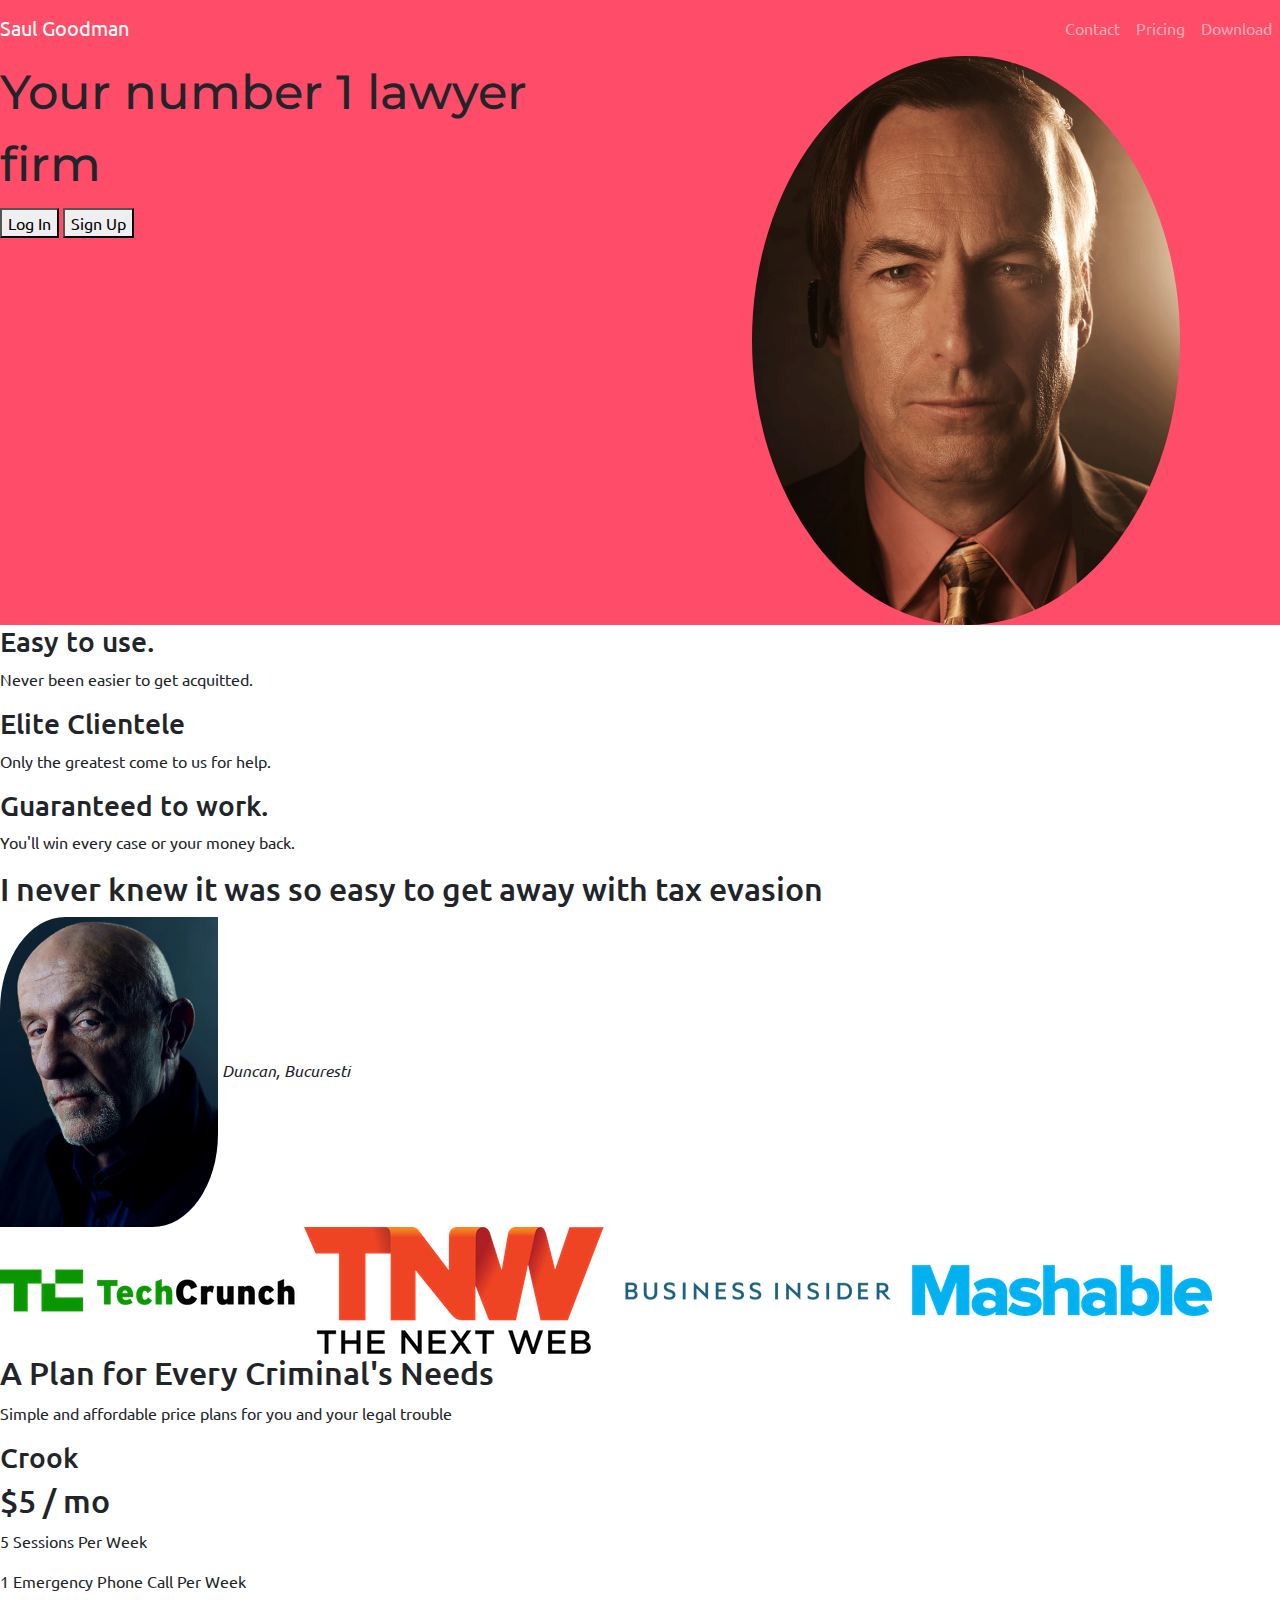
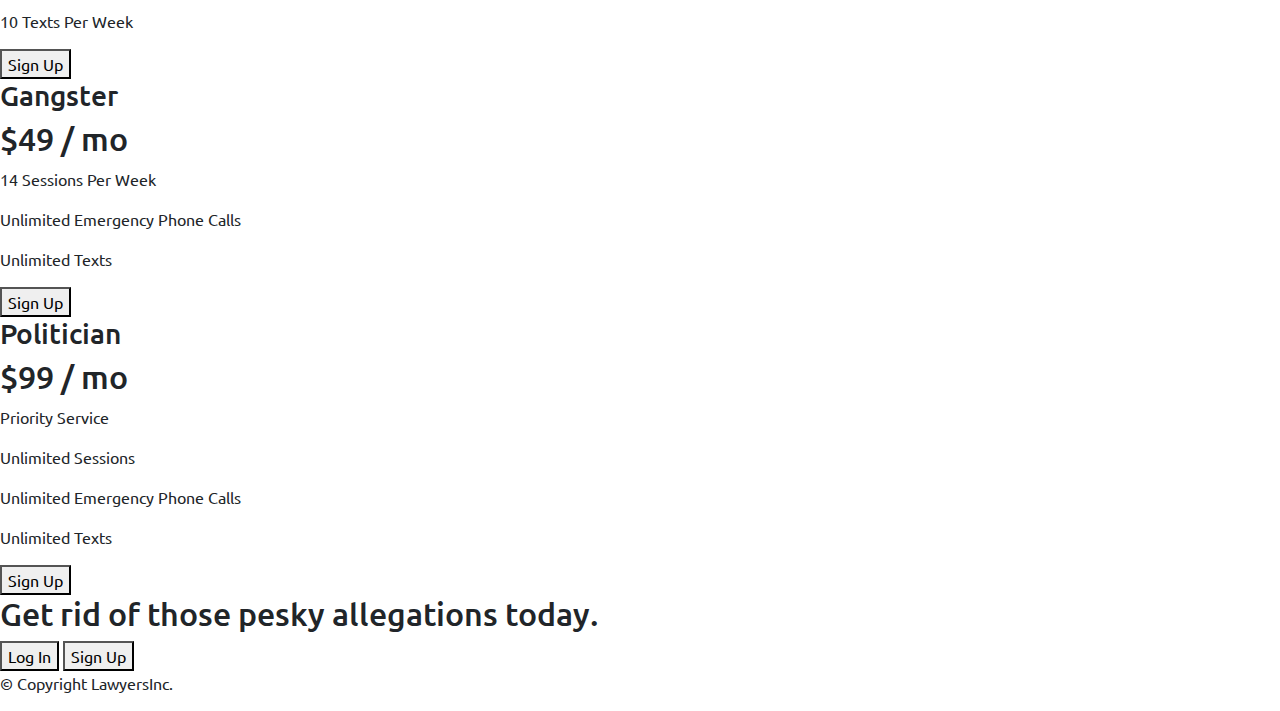
<file: TinDog-Start-master/startup.html>
<!DOCTYPE html>
<html lang="en">
<head>
    <meta charset="UTF-8">
    <meta http-equiv="X-UA-Compatible" content="IE=edge">
    <meta name="viewport" content="width=device-width, initial-scale=1.0">
    <title>Document</title>
    <link rel="stylesheet" href="../bootstrap.css">
    <link rel="stylesheet" href="css/styles.css">
    <link rel="preconnect" href="https://fonts.googleapis.com">
    <link rel="preconnect" href="https://fonts.gstatic.com" crossorigin>
    <link href="https://fonts.googleapis.com/css2?family=Montserrat:wght@900&family=Ubuntu:wght@300&display=swap" rel="stylesheet">
</head>

<body>
    <!--Navbar-->
    <section id="top">
        <nav class="navbar navbar-expand-lg navbar-dark">
            <a class="navbar-brand" href="">Saul Goodman</a>
            <button class="navbar-toggler" type="button" data-toggle="collapse" data-target="#navbarSupportedContent" aria-controls="navbarSupportedContent" aria-expanded="false" aria-label="Toggle navigation">
            <span class="navbar-toggler-icon"></span>
        </button>
        <div class="collapse navbar-collapse" id="navbarSupportedContent">
            <ul class="navbar-nav ms-auto">
                <li class="nav-item">
                    <a class="nav-link" href="">Contact</a>
                </li>
                <li class="nav-item">
                    <a class="nav-link" href="">Pricing</a>
                </li>
                <li class="nav-item">
                    <a class="nav-link" href="">Download</a>
                </li>
            </ul>
        </div>
        </nav>
        
        <!--Title-->
        
        <div class="row">
            <div class="col-lg-6 col-sm-12">
                <h1>Your number 1 lawyer firm</h1>
        
                <button>Log In</button>
                <button>Sign Up</button>
            </div>
        
            <br>
        
            <div class="col-lg-6 col-sm-12">
                <img class="round" src="../TinDog-Start-master/images/Saul_2009.webp" alt="">
            </div>
        </div>
        
    </section>
    <!--Features-->

    <h3>Easy to use.</h3>
    <p>Never been easier to get acquitted.</p>
    
    <h3>Elite Clientele</h3>
    <p>Only the greatest come to us for help.</p>
    
    <h3>Guaranteed to work.</h3>
    <p>You'll win every case or your money back.</p>

    <!--Testimonials-->

    <h2>I never knew it was so easy to get away with tax evasion</h2>
    <img id="customer" height="auto" width="17%" src="images/Mike.webp" alt="">
    <em>Duncan, Bucuresti</em>
    <br>
    <img src="images/TechCrunch.png" alt="">
    <img src="images/tnw.png" alt="">
    <img src="images/bizinsider.png" alt="">
    <img src="images/mashable.png" alt="">

    <!--Pricing-->

    <h2>A Plan for Every Criminal's Needs</h2>
    <p>Simple and affordable price plans for you and your legal trouble</p>
    
    <h3>Crook</h3>
    <h2>$5 / mo</h2>
    <p>5 Sessions Per Week</p>
    <p>1 Emergency Phone Call Per Week</p>
    <p>10 Texts Per Week</p>
    <button>Sign Up</button>

    <h3>Gangster</h3>
    <h2>$49 / mo</h2>
    <p> 14 Sessions Per Week</p>
    <p>Unlimited Emergency Phone Calls</p>
    <p>Unlimited Texts</p>
    <button>Sign Up</button>
    
    <h3>Politician</h3>
    <h2>$99 / mo</h2>
    <p>Priority Service</p>
    <p>Unlimited Sessions</p>
    <p>Unlimited Emergency Phone Calls</p>
    <p>Unlimited Texts</p>
    <button>Sign Up</button>

    <!--Footer-->

    <h2>Get rid of those pesky allegations today.</h2>
    <button>Log In</button>
    <button>Sign Up</button>
    <p>© Copyright LawyersInc.</p>
    <script src="https://code.jquery.com/jquery-3.5.1.slim.min.js" integrity="sha384-DfXdz2htPH0lsSSs5nCTpuj/zy4C+OGpamoFVy38MVBnE+IbbVYUew+OrCXaRkfj" crossorigin="anonymous"></script>

    <script src="https://cdn.jsdelivr.net/npm/popper.js@1.16.0/dist/umd/popper.min.js" integrity="sha384-Q6E9RHvbIyZFJoft+2mJbHaEWldlvI9IOYy5n3zV9zzTtmI3UksdQRVvoxMfooAo" crossorigin="anonymous"></script>
  
    <script src="https://stackpath.bootstrapcdn.com/bootstrap/4.5.0/js/bootstrap.min.js" integrity="sha384-OgVRvuATP1z7JjHLkuOU7Xw704+h835Lr+6QL9UvYjZE3Ipu6Tp75j7Bh/kR0JKI" crossorigin="anonymous"></script>
</body>
</html>
</file>
<file: TinDog-Start-master/css/styles.css>
body{
    font-family: 'Ubuntu', sans-serif;
}

#customer{
    border-radius: 30% 0 30% 0;
}

h1{
    font-family: 'Montserrat', sans-serif;
    font-size: 3rem;
    line-height: 1.5;
}

.round{
    border-radius: 50%;
    display: block;        
    margin:auto;
    height: auto;
    width: 68%;
    
}

#top{
    background-color: #ff4c68;
}
</file>
